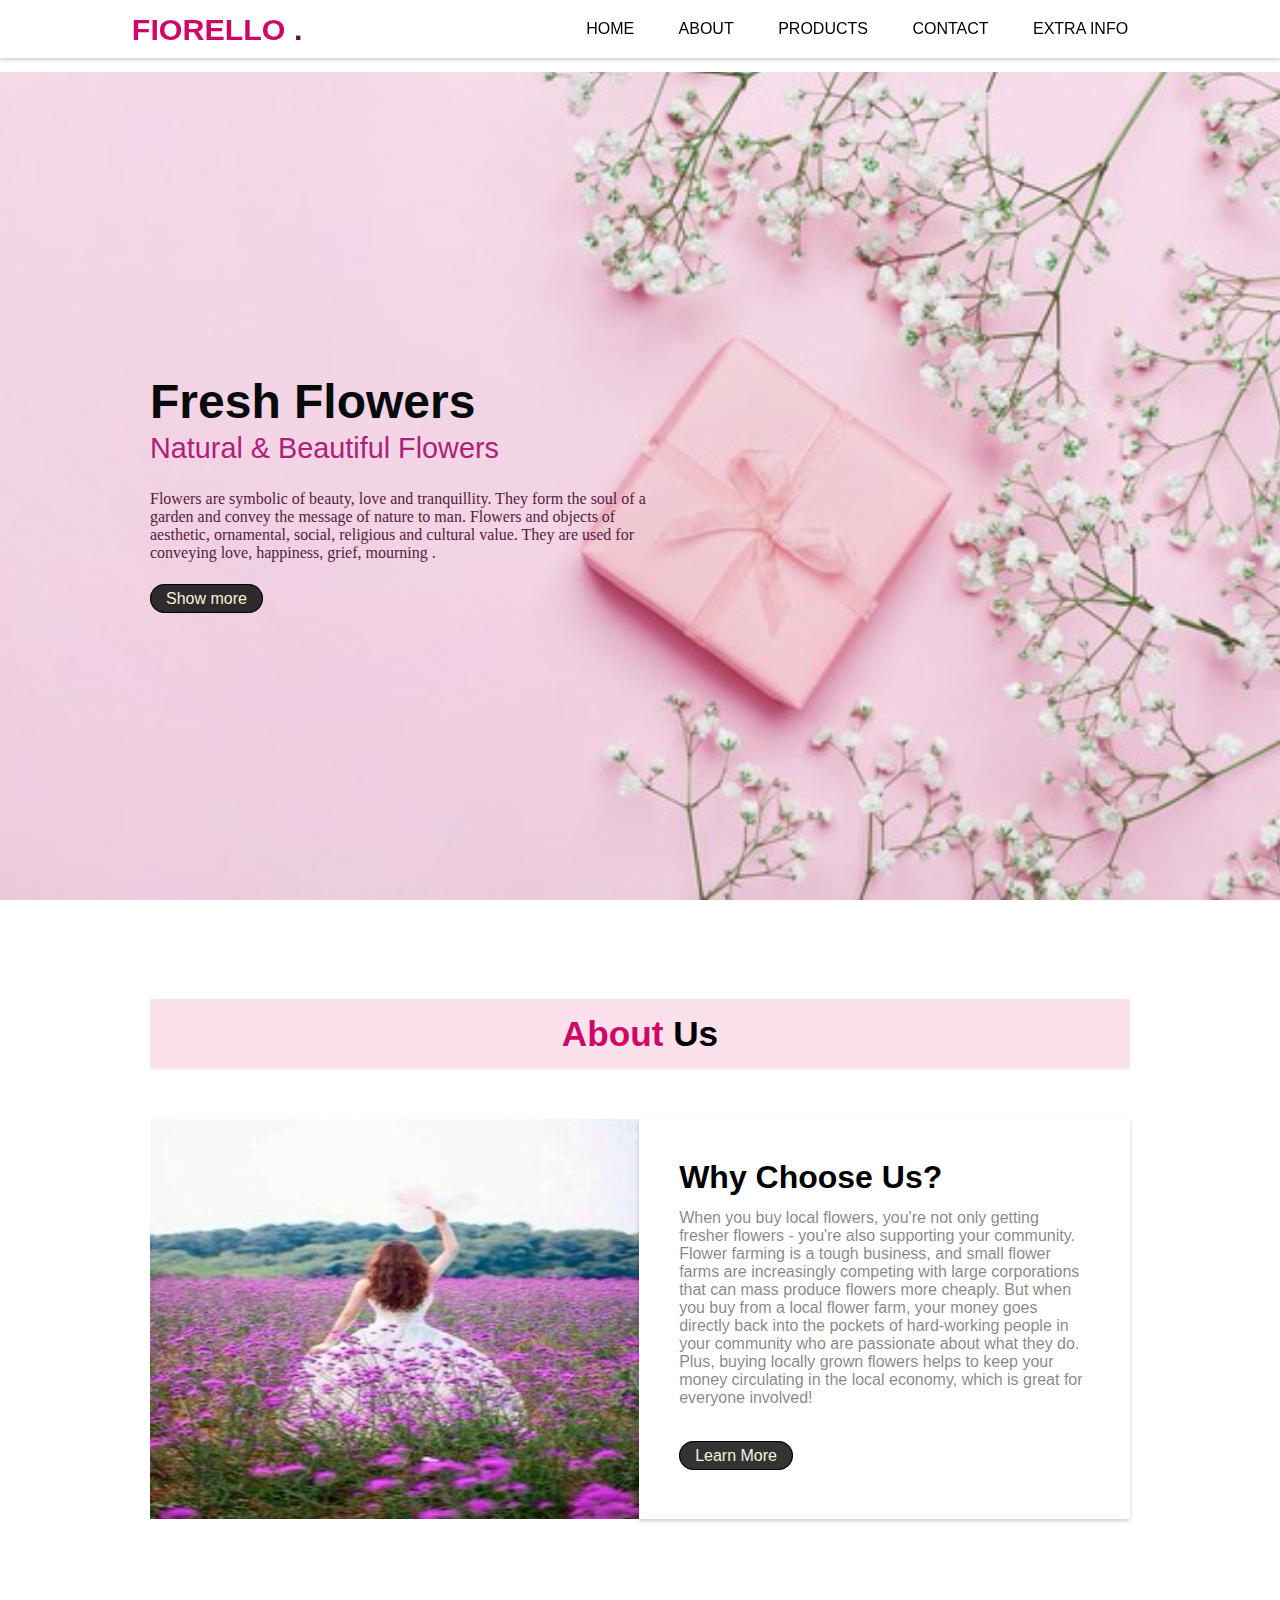
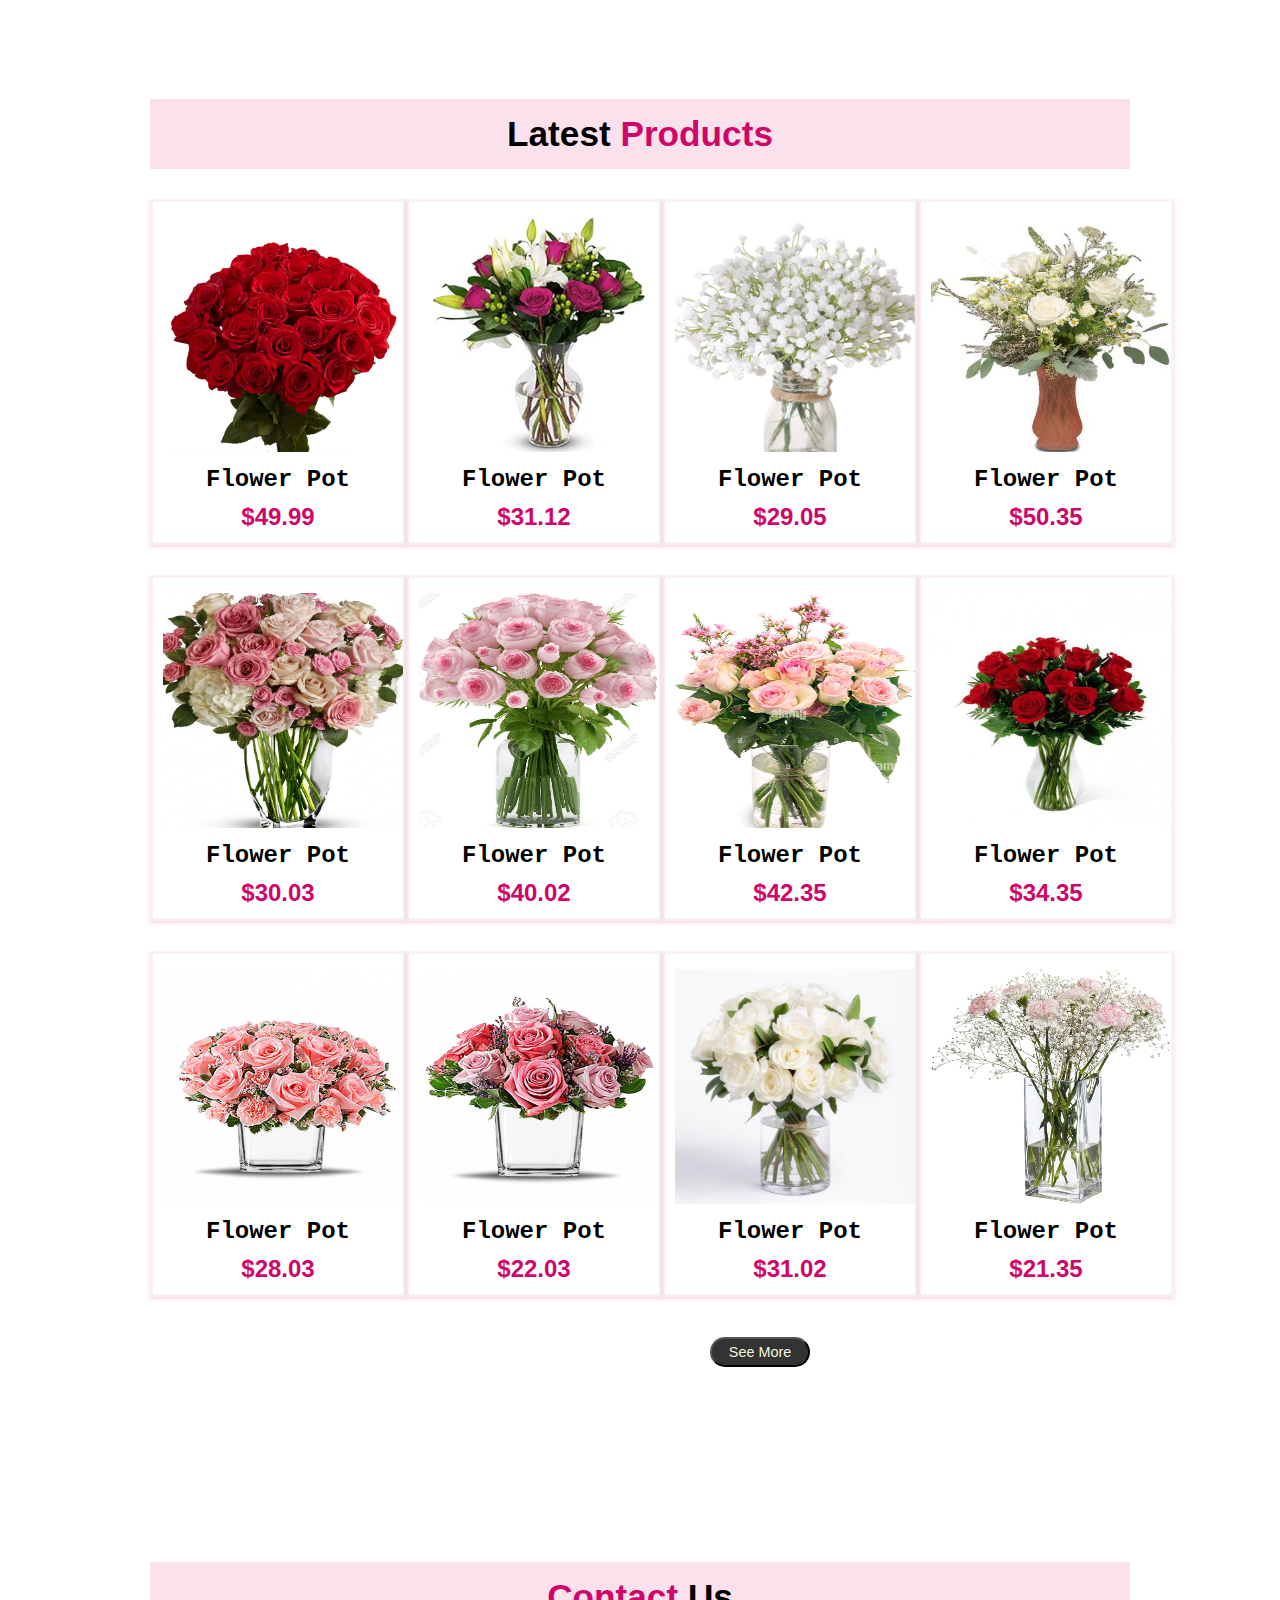
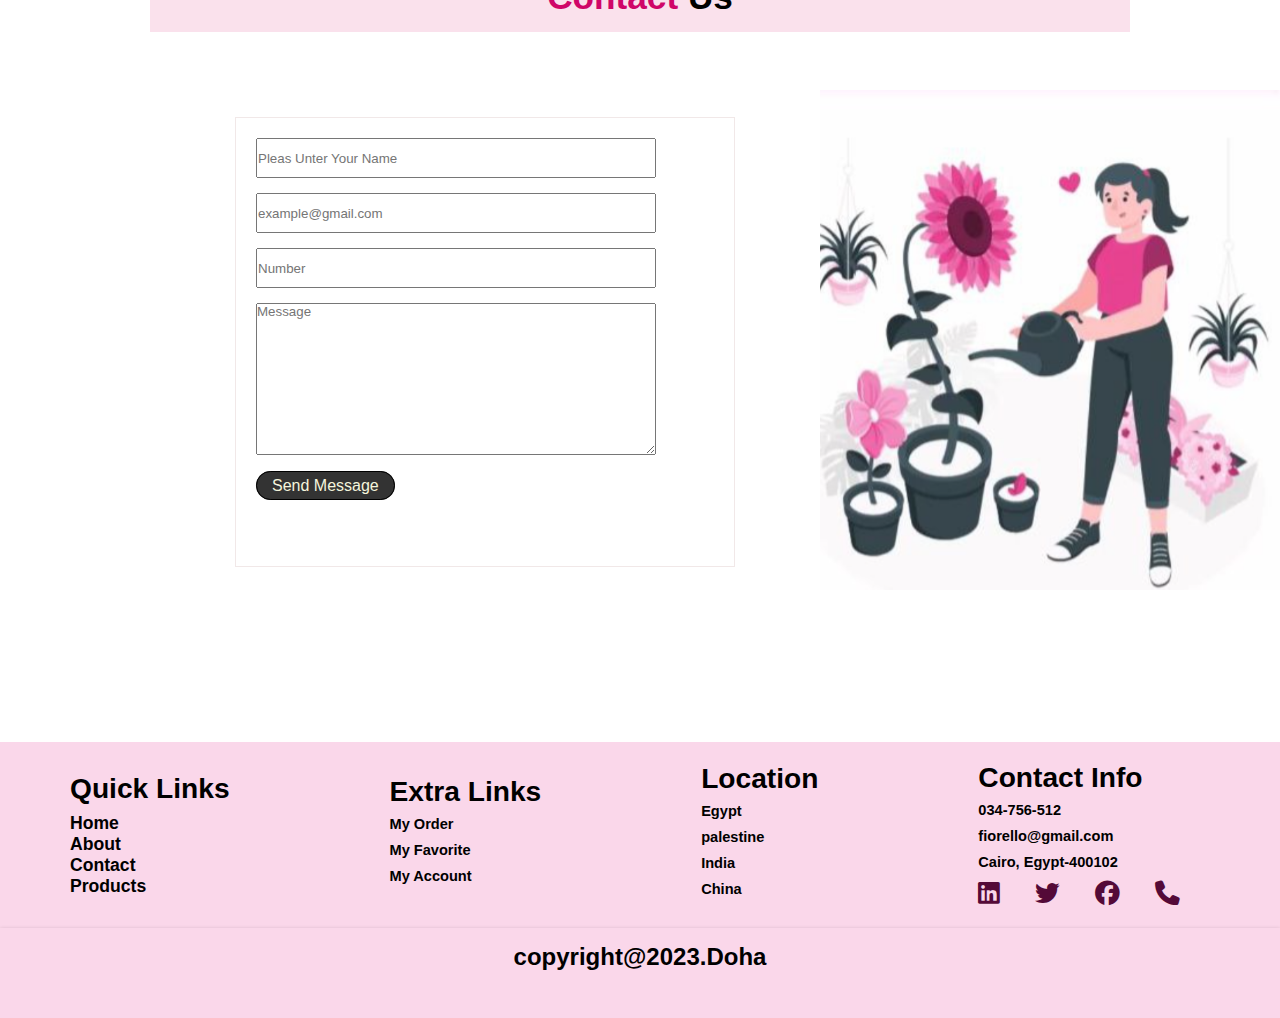
<file: index.html>
<!DOCTYPE html>
<html lang="en">

<head>
    <meta charset="UTF-8">
    <meta name="viewport" content="width=device-width, initial-scale=1.0">
    <title>Flower</title>
    <link rel="stylesheet" href="style.css">
    <link rel="stylesheet" href="https://cdnjs.cloudflare.com/ajax/libs/font-awesome/6.4.2/css/all.min.css">
</head>

<body>

    <header id="home">
        <nav>
            <div class="logo">Fiorello <span style="font-weight: 800; color:#650c43;">.</span></div>
            <ul class="links">
                <li><a href="#home">home</a></li>
                <li><a href="#about">about</a></li>
                <li><a href="#products">products</a></li>
                <li><a href="#contact">contact</a></li>
                <li><a href="#link">Extra Info</a></li>

            </ul>
        </nav>
    </header>


    <section class="content" id="home">
        <div>
            <h2 class="title">Fresh Flowers </h2>
            <h3 class="quote">Natural & Beautiful Flowers</h3>
            <p class="para">Flowers are symbolic of beauty, love and tranquillity. They form the soul of a garden
                and
                convey the message of nature to
                man. Flowers and objects of aesthetic, ornamental, social, religious and cultural value. They are
                used
                for conveying
                love, happiness, grief, mourning .</p>
            <a href="https://in.pinterest.com/pin/296463587965494315/" target="_blank" class="btn">Show more</a>
        </div>
    </section>



    <section class="about" id="about">
        <div>
            <h3 class="h">About <span>Us</span></h3>
            <div class="imgpara">
                <img src="aboutus.jpg" alt="">
                <div class="right">
                    <h4>Why Choose Us?</h4>
                    <p class="paraAbout">When you buy local flowers, you're not only getting fresher flowers - you're
                        also supporting your community. Flower
                        farming is a tough business, and small flower farms are increasingly competing with large
                        corporations that can mass
                        produce flowers more cheaply. But when you buy from a local flower farm, your money goes
                        directly back into the pockets
                        of hard-working people in your community who are passionate about what they do.
                        Plus, buying locally grown flowers helps to keep your money circulating in the local economy,
                        which is great for
                        everyone involved!</p>
                    <a href="#" class="btn">Learn More</a>
                </div>
            </div>
        </div>
    </section>

    <section id="products" class="pro">
        <div>
            <h3 class="h"><span>Latest</span> Products</h3>


            <div class="cards">
                <div class="card">
                    <img src="red.jpg" alt="wait pleas" class="img">
                    <p class="p">Flower Pot</p>
                    <p class="p"><span class="dolar">$49.99</span></p>
                </div>

                <div class="card">
                    <img src="pur.jpg" alt="wait pleas" class="img">
                    <p class="p">Flower Pot</p>
                    <p class="p"><span class="dolar">$31.12</span></p>
                </div>

                <div class="card">
                    <img src="threeee.jpg" alt="wait pleas" class="img">
                    <p class="p">Flower Pot</p>
                    <p class="p"><span class="dolar">$29.05</span></p>
                </div>
                <div class="card">
                    <img src="sixx.jpg" alt="wait pleas" class="img">
                    <p class="p">Flower Pot</p>
                    <p class="p"><span class="dolar">$50.35</span></p>
                </div>
            </div>

            <div class="cards">
                <div class="card">
                    <img src="b1.jpg" alt="wait pleas" class="img">
                    <p class="p">Flower Pot</p>
                    <p class="p"><span class="dolar">$30.03</span></p>
                </div>

                <div class="card">
                    <img src="b2.jpg" alt="wait pleas" class="img">
                    <p class="p">Flower Pot</p>
                    <p class="p"><span class="dolar">$40.02</span></p>
                </div>

                <div class="card">
                    <img src="b3.jpg" alt="wait pleas" class="img">
                    <p class="p">Flower Pot</p>
                    <p class="p"><span class="dolar">$42.35</span></p>
                </div>
                <div class="card">
                    <img src="t4.jpg" alt="wait pleas" class="img">
                    <p class="p">Flower Pot</p>
                    <p class="p"><span class="dolar">$34.35</span></p>
                </div>
            </div>


            <div class="cards">
                <div class="card">
                    <img src="s1.jpg" alt="wait pleas" class="img">
                    <p class="p">Flower Pot</p>
                    <p class="p"><span class="dolar">$28.03</span></p>
                </div>
                <div class="card">
                    <img src="s2.jpg" alt="wait pleas" class="img">
                    <p class="p">Flower Pot</p>
                    <p class="p"><span class="dolar">$22.03</span></p>
                </div>
            
                <div class="card">
                    <img src="s4.jpg" alt="wait pleas" class="img">
                    <p class="p">Flower Pot</p>
                    <p class="p"><span class="dolar">$31.02</span></p>
                </div>
            
                <div class="card">
                    <img src="t2.jpg" alt="wait pleas" class="img">
                    <p class="p">Flower Pot</p>
                    <p class="p"><span class="dolar">$21.35</span></p>
                </div>
            </div>

            <input type="button" value="See More" class="view">
        </div>
    </section>
    <section id="contact">
        <div>
            <h3 class="sec3">Contact <span class="us">Us</span></h3>

            <div class="con">
                <div>
                    <form action="">
                        <input type="text" name="user" placeholder="Pleas Unter Your Name"> <br>
                        <input type="email" name="email" placeholder="example@gmail.com"><br>
                        <input type="number" name="num" placeholder="Number"><br>
                        <textarea name="txt" id="txt" cols="30" rows="10" placeholder="Message"></textarea><br><br>
                        <a href="#" class="btn" id="bb">Send Message</a>
                    </form>
                </div>

                <div>
                    <img src="k.PNG" alt="wait pleas">
                </div>
            </div>
        </div>

    </section>

    <section class="footer" id="link">

        <div class="all">
            <div class="quick">
                <h3 class="head">Quick Links</h3>
                <div class="list">
                    <a href="#home" class="q">Home</a> <br>
                    <a href="#about" class="q"> About</a> <br>
                    <a href="#contact" class="q">Contact</a> <br>
                    <a href="#products" class="q">Products</a> <br>
                </div>
            </div>

            <div class="linss">
                <h3 class="head">Extra Links</h3>
                <h5 class="c">My Order</h5>
                <h5 class="c">My Favorite</h5>
                <h5 class="c">My Account</h5>
            </div>

            <div class="location">
                <h3 class="head">Location</h3>
                <h5 class="c">Egypt</h5>
                <h5 class="c">palestine</h5>
                <h5 class="c">India</h5>
                <h5 class="c">China</h5>
            </div>

            <div class="Conact Info">
                <h3 class="head">Contact Info</h3>
                <h5 class="c">034-756-512</h5>
                <h5 class="c">fiorello@gmail.com</h5>
                <h5 class="c">Cairo, Egypt-400102</h5>
                <div class="icon">
                    <a href="https://www.linkedin.com/in/doha-osama-bb6256223" target="_blank"><i
                            class="fa-brands fa-linkedin"></i></a>
                    <a href="#"><i class="fa-brands fa-twitter"></i></a>
                    <a href="#"><i class="fa-brands fa-facebook"></i></a>
                    <a href="#"><i class="fa-solid fa-phone"></i></a>
                </div>
            </div>
        </div>
        <h2 style="width: 100%; height: 10vh; background-color: #650c43; text-align: center; background-color: rgb(250, 215, 234); box-shadow: 0 1px 4px 0 rgba(0, 0, 0, .2); padding: 15px;">copyright@2023.Doha</h2>
    </section>

</body>

</html>
</file>
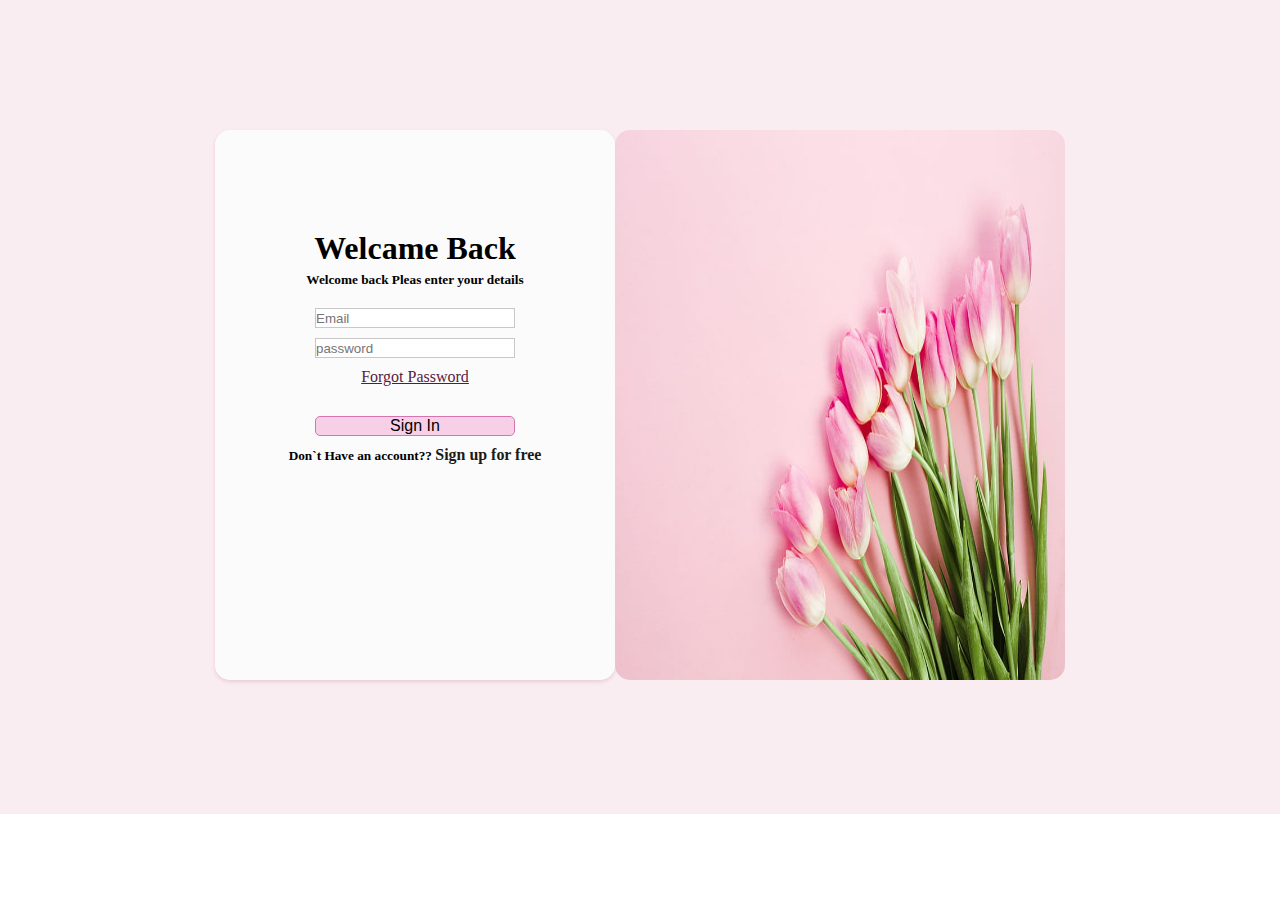
<file: signIn.html>
<!DOCTYPE html>
<html lang="en">

<head>
    <meta charset="UTF-8">
    <meta name="viewport" content="width=device-width, initial-scale=1.0">
    <title>Sign Up</title>
    <link rel="stylesheet" href="styleee.css">
</head>

<body>
    <section>
        <div class="all">
            <div class="form">
                <h3 style="font-size: 2em; font-weight: 800; margin-bottom: 5px;">Welcame Back</h3>
                <h5 style="margin-bottom: 20px;">Welcome back Pleas enter your details</h5>
                <form action="">
                    <input type="text" name="txt" placeholder="Email" style="margin-bottom: 10px; width: 200px; height: 20px; border: 1px solid rgb(201, 200, 200);"> <br>
                    <input type="password" placeholder="password" name="pass" style="margin-bottom: 10px; width: 200px; height: 20px; border: 1px solid rgb(201, 200, 200);"> <br>
                    <a href="#" class="forgot">Forgot Password</a> <br>
                    <!-- <input type="button" name="sign in" value="Sign In" class="btn" > <br> -->
                    <a href="index.html"><input type="button" name="sign in" value="Sign In" class="btn"> <br></a>
                    
                </form>
                <h5>Don`t Have an account?? <a href="index.html" class="bold">Sign up for free</a></h5>
            </div>

            <div class="img">
                <img src="tulips.jpg" alt="">
            </div>
        </div>

    </section>
</body>

</html>
</file>
<file: style.css>
* {
    margin: 0;
    padding: 0;
    box-sizing: border-box;
    font-family: sans-serif;
}

header {
    width: 100%;
    height: 8vh;
}

header nav {
    display: flex;
    justify-content: space-around;
    align-items: center;
    background-color: white;
    scroll-behavior: smooth;
    position: fixed;
    right: 0;
    left: 0;
    /* z-index: 1000; */
    box-shadow: 0 2px 4px 0 rgba(0, 0, 0, .2);
}

header nav .logo {
    text-transform: uppercase;
    font-size: 1.9em;
    font-weight: 600;
    color: rgb(207, 6, 104);


}

header nav .links {
    list-style: none;
}

header nav .links li {
    display: inline-block;
    margin: 20px;
}

header nav .links li a {
    text-decoration: none;
    text-transform: uppercase;
    color: #000;
    font-weight: 500;
}

header nav .links li a:hover {
    color: rgb(228, 18, 140);
    /* border-radius: 5px;   */
}


section {
    padding: 90px 150px;
}


.content {
    width: 100%;
    min-height: 93vh;
    display: flex;
    align-items: center;
    background-image: url("background.jpg");
    background-repeat: no-repeat;
    background-attachment: fixed;
    background-position: center;
    background-size: cover;
}

.content .title {
    font-size: 3em;
    color: rgb(7, 11, 12);
    font-weight: 700;

}

.content .quote {
    font-size: 1.8em;
    color: #ae207a;
    margin-top: 3px;
    font-weight: 100;
    /* font-family: 'Brush Script MT', cursive; */
}

.content .para {
    margin-top: 25px;
    font-family: 'Times New Roman', Times, serif;
    font-weight: 400;
    color: #571b41;
    width: 500px;
    height: 90px;
    margin-bottom: 10px;
}

.btn {
    text-decoration: none;
    border: 1px solid black;
    border-radius: 20px;
    padding: 5px 15px;
    background-color: #000000cc;
    color: beige;
    /* margin-top: 10px; */

}

.btn:hover {
    background-color: rgb(212, 118, 173);
    transform: scale(0.9, 0.9);
    border: #ae207a;

}

.view {
    margin-top: 40px;
    margin-left: 560px;
    width: 100px;
    height: 30px;
    /* font-weight: 400; */
    border-radius: 20px;
    font-size: 0.9em;
    background-color: #000000cc;
    color: beige;
}
.view:hover {
    background-color: rgb(212, 118, 173);
    transform: scale(0.9, 1.1);
    border: #ae207a;

}

.imgpara {
    display: flex;
    justify-content: space-around;
    align-items: center;
    margin-top: 50px;

}

.h {
    background-color: rgb(250,
            225,
            236);
    text-align: center;
    margin: auto;
    padding: 15px;
    font-size: 2.2em;
    font-weight: 800;
    color: rgb(207, 6, 104);
}

section span {
    color: #000;
}

section img {
    width: 500px;
    height: 400px;

}

.right {
    width: 500px;
    height: 400px;
    box-shadow: 0 2px 4px 0 rgba(0, 0, 0, .2);
    padding: 40px;
    /* margin-top: 20px; */
}

h4 {
    font-size: 2em;
    font-weight: 700;
    padding-bottom: 13px;
}

.paraAbout {
    color: rgba(9, 9, 9, 0.512);
    margin-bottom: 40px;
}

.pro .img {
    width: 250px;
    height: 250px;
    padding-top: 15px;
    padding-left: 10px;
    /* align-items: center; */
}

.cards {
    display: flex;
    justify-content: space-between;
    align-items: center;
}

.card {
    /* 
    width: 300px;
    height: 350px; */
    margin-top: 30px;
    border: solid rgba(221, 143, 184, 0.134);
    box-shadow: 0 2px 4px 0 rgba(201, 65, 65, 0.2);
}

.p {
    text-align: center;
    margin: 10px;
    font-size: 1.5em;
    font-weight: 700;
    font-family: 'Courier New', Courier, monospace;
}

.dolar {
    color: rgb(207, 6, 104);
}

.card:hover {
    opacity: 0.8;
    box-shadow: 0 4px 4px 0 rgba(223, 27, 197, 0.582);
    transition: 0.5s ease;
    cursor: grab;
}

.sec3 {
    /* background-color: rgb(250, 241, 227); */
    background-color: rgb(250,
            225,
            236);
    text-align: center;
    margin: auto;
    padding: 15px;
    font-size: 2.2em;
    font-weight: 800;
    color: rgb(207, 6, 104);
}

.us {
    color: #000;
}

.con {
    display: flex;
    justify-items: center;
    align-items: center;
}

form {

    margin: 85px;
    width: 500px;
    height: 450px;
    border: 1px solid rgb(241, 232, 232);
    padding: 20px;
}

input {
    width: 400px;
    height: 40px;
    margin-bottom: 15px;
}

textarea {
    width: 400px;
}

.con img {
    width: 500px;
    height: 500px;

}

.footer {
    width: 100%;
    margin: 0;
    padding: 0;
    height: 26vh;
    background-color: rgb(250, 215, 234);
}

.all {
    display: flex;
    justify-content: space-between;
    align-items: center;
    padding: 20px 70px;
    font-size: 1.1em;

}

.head {
    font-size: 1.6em;
    font-weight: 700;
    margin-bottom: 8px;
}

.c {
    margin-bottom: 10px;
    text-decoration: none;

}

.q {

    text-decoration: none;
    color: #000;
    font-weight: 600;
}

/* .loicon {

    width: 15px;
    height: 5px;
} */
.icon a {
    font-size: 1.4em;
    margin-right: 10px;
    padding-right: 20px;
    color: #540a38;
    ;
}

.icon a:hover {
    color: #ca41b5;
    transform: scale(0.7, 0.3);
}
</file>
<file: styleee.css>
*{
    padding: 0;
    margin: 0;
    box-sizing: border-box;
}
section{
     width: 100%; 
    /* height: 100vh; */
    /* background-color: rgb(250,
        220,
        239); */
        background-color: rgb(250,
            237,
            242);
}
.all{

    display: flex;
    justify-content: center;
    padding: 130px;


}
.form{
    width: 400px;
    height: 550px;
    border-radius: 15px;
    box-shadow: 0 2px 4px 0 rgba(162, 86, 86, 0.2);
    text-align: center;
    padding: 100px 0px;
    background-color: rgba(252, 252, 252, 0.929);
}
img{
    width: 450px;
    height: 550px;
    border-radius: 15px;
}

.btn{
    margin-bottom: 10px;
    margin-top: 30px;
        width: 200px;
        border-radius: 5px;
        /* background-color:rgb(81, 79, 79) ; */
        background-color: rgb(247, 208, 231);
        /* color: aliceblue; */
        color: black;
        font-size: 1em;
        border: 1px solid rgb(212, 118, 173); 
}
.btn:hover{
    
    background-color: rgb(24, 84, 24);
    /* color: #571b41; */
    color: antiquewhite;

}

.bold{
    text-decoration: none; 
    color: #1a1a1a; 
    font-weight: 700;
    font-size: 1.2em;
}
.bold:hover{
    color: #571b41;
    
}

.forgot{
    color: #571b41;
}
</file>
